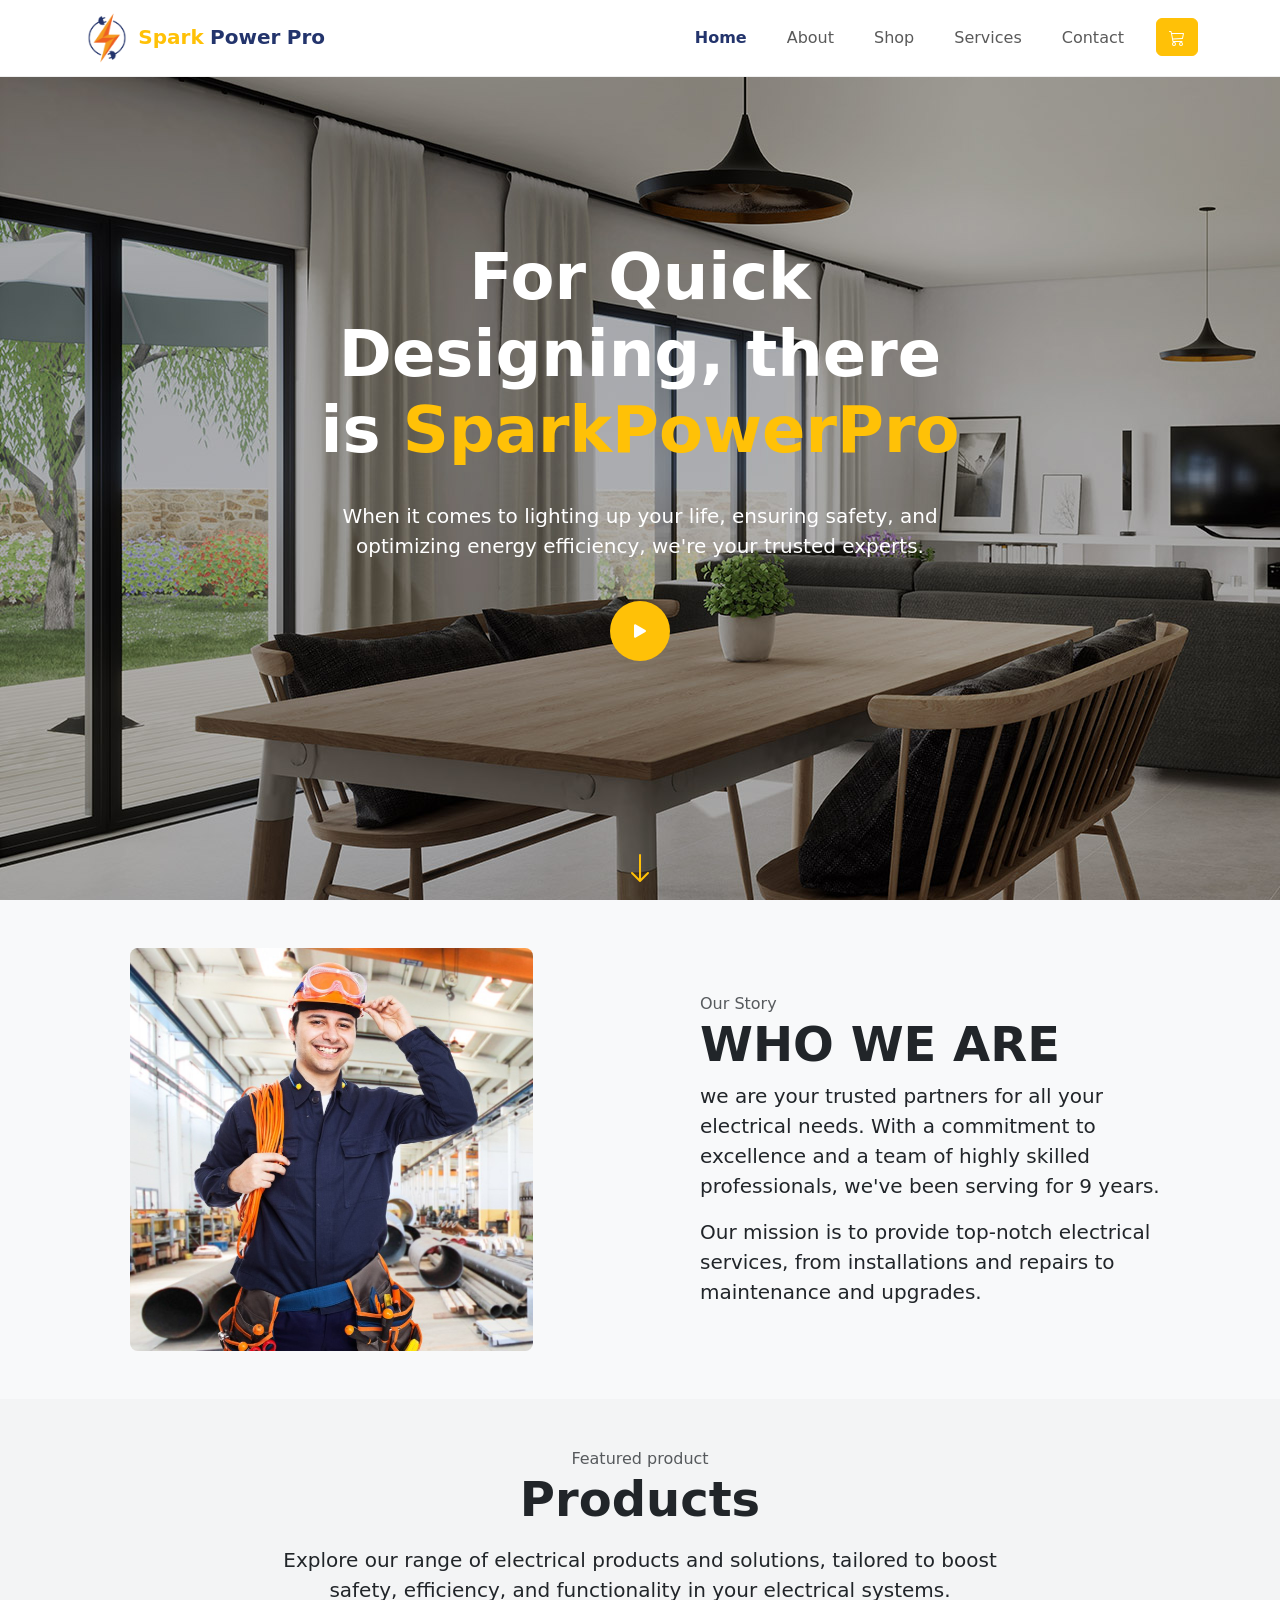
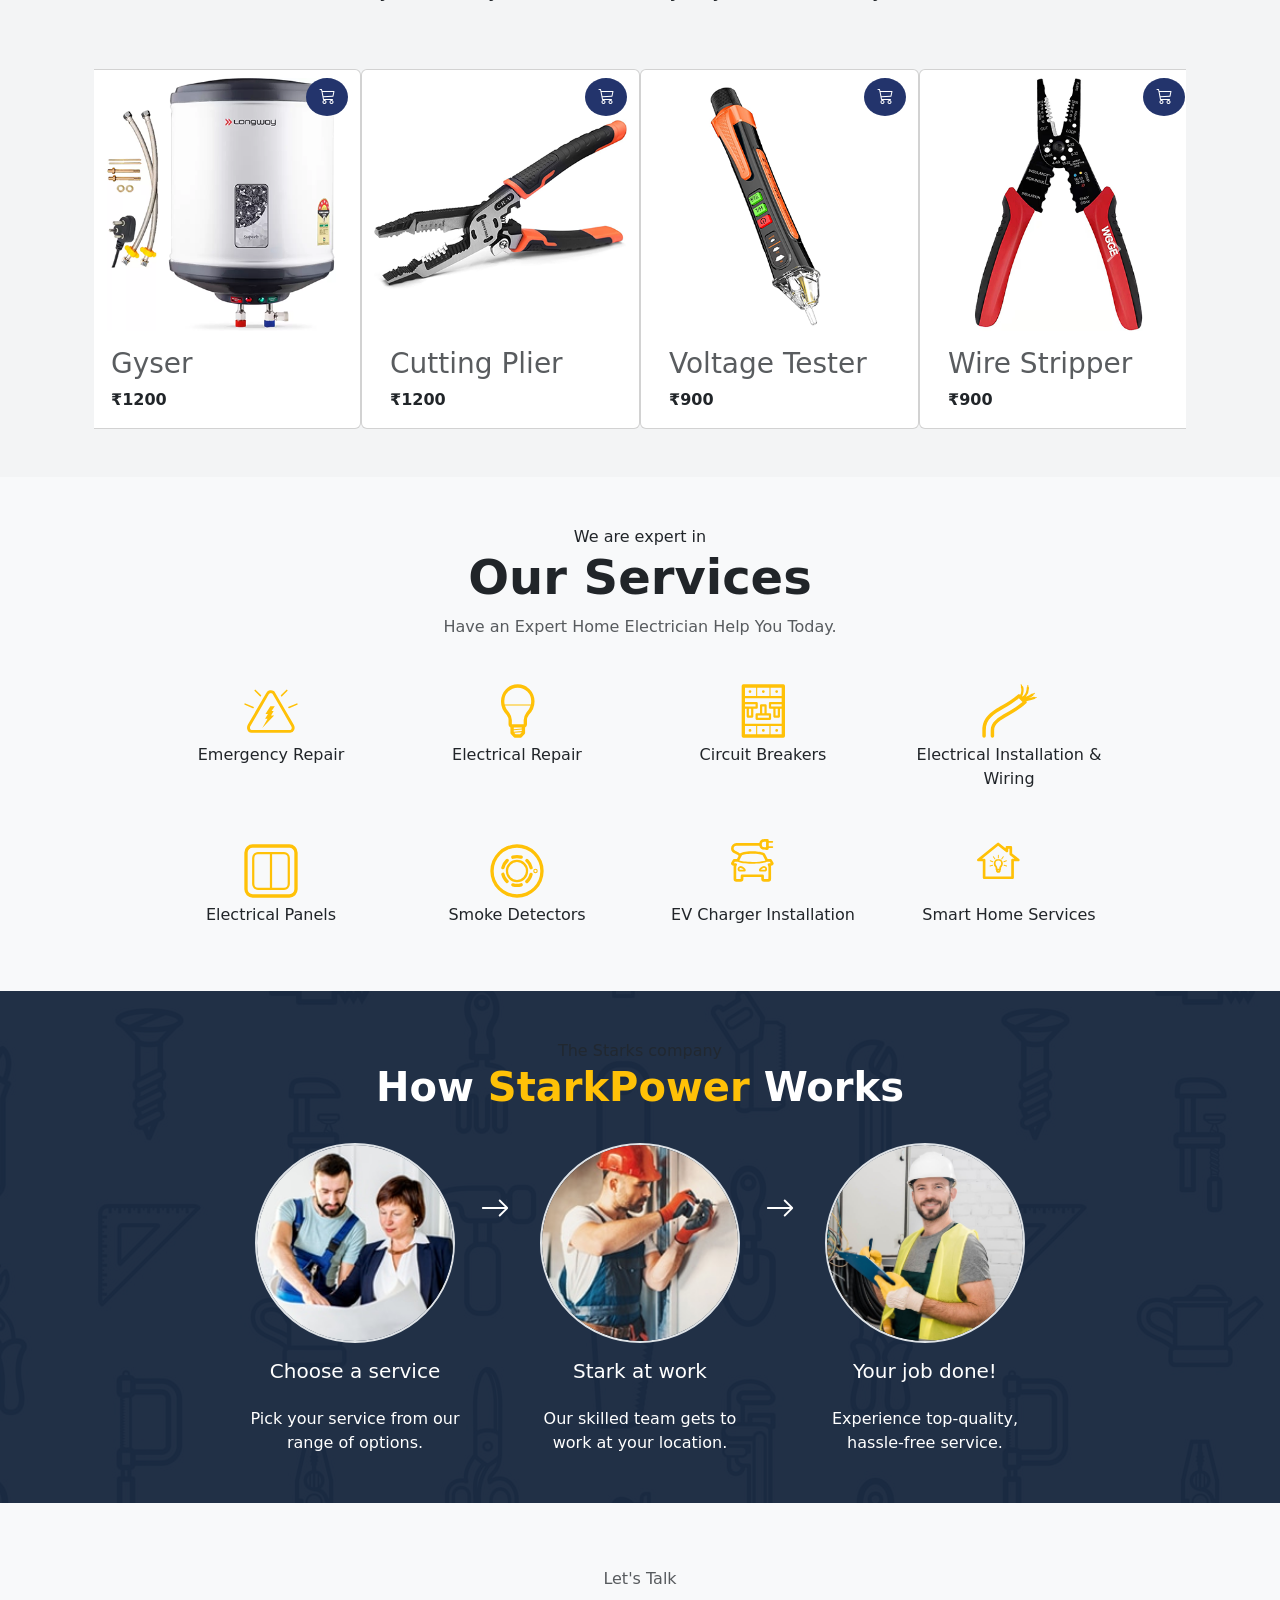
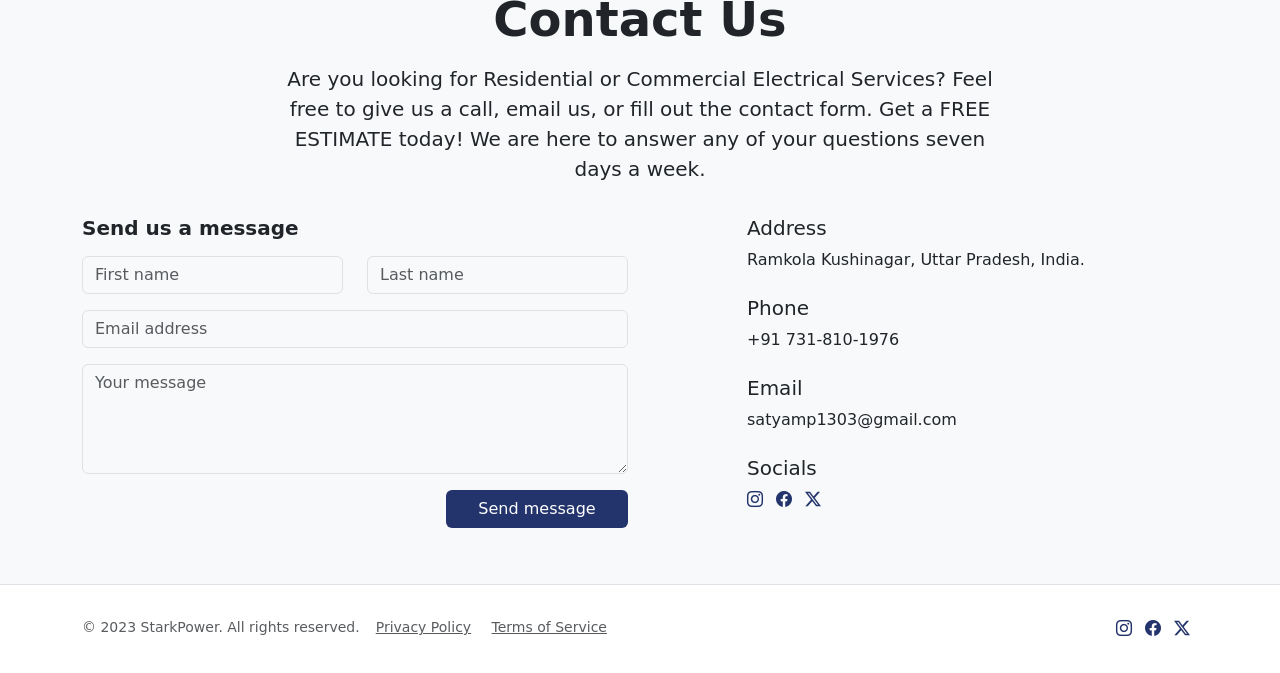
<file: index.html>
<!DOCTYPE html>
<html lang="en">
<head>
    <meta charset="UTF-8">
    <meta name="viewport" content="width=device-width, initial-scale=1.0">
    <title>SparkPowerPro</title>
    <link rel="stylesheet" href="style.css">
    <link rel="icon" type="image/x-icon" href="logo.png">
    <link href="https://cdn.jsdelivr.net/npm/bootstrap@5.3.2/dist/css/bootstrap.min.css" rel="stylesheet" integrity="sha384-T3c6CoIi6uLrA9TneNEoa7RxnatzjcDSCmG1MXxSR1GAsXEV/Dwwykc2MPK8M2HN" crossorigin="anonymous">
    <link rel="stylesheet" href="https://cdn.jsdelivr.net/npm/bootstrap-icons@1.11.1/font/bootstrap-icons.css">
</head>

<body>
    <!-- Navbar  -->
    <section>
        <nav class="navbar navbar-expand-lg fixed-top w-100">
            <div class="container">
                <a class="navbar-brand" href="">
                    <img alt="Free Frontend Logo" class="img-fluid" height="" src="logo.png" width="50">
                    <span class="fw-bold text-warning">Spark</span>
                    <span class="fw-bold text-blue">Power</span>
                    <span class="fw-bold text-blue">Pro</span>
                </a> 
                <button aria-controls="navbarSupportedContent4" aria-expanded="false" aria-label="Toggle navigation" class="navbar-toggler" data-bs-target="#navbarSupportedContent4" data-bs-toggle="collapse" type="button"><span class="navbar-toggler-icon"></span></button>
                <div class="collapse navbar-collapse" id="navbarSupportedContent4">
                    <ul class="navbar-nav ms-auto my-2 my-lg-0">
                        <li class="nav-item ms-lg-4">
                            <a class="nav-link" href="#home">Home</a>
                        </li>
                        <li class="nav-item ms-lg-4">
                            <a class="nav-link" href="#about">About</a>
                        </li>
                        <li class="nav-item ms-lg-4">
                            <a class="nav-link" href="#shop">Shop</a>
                        </li>
                        <li class="nav-item ms-lg-4">
                            <a class="nav-link" href="#services">Services</a>
                        </li>
                        <li class="nav-item ms-lg-4">
                            <a class="nav-link" href="#contact">Contact</a>
                        </li>
                        <li>
                            <button class="nav-item ms-lg-4 btn btn-warning text-white position-relative" type="button" data-bs-toggle="offcanvas" data-bs-target="#offcanvasExample" aria-controls="offcanvasExample">
                                <svg xmlns="http://www.w3.org/2000/svg" width="16" height="16" fill="currentColor" class="bi bi-cart3" viewBox="0 0 16 16">
                                    <path d="M0 1.5A.5.5 0 0 1 .5 1H2a.5.5 0 0 1 .485.379L2.89 3H14.5a.5.5 0 0 1 .49.598l-1 5a.5.5 0 0 1-.465.401l-9.397.472L4.415 11H13a.5.5 0 0 1 0 1H4a.5.5 0 0 1-.491-.408L2.01 3.607 1.61 2H.5a.5.5 0 0 1-.5-.5zM3.102 4l.84 4.479 9.144-.459L13.89 4H3.102zM5 12a2 2 0 1 0 0 4 2 2 0 0 0 0-4zm7 0a2 2 0 1 0 0 4 2 2 0 0 0 0-4zm-7 1a1 1 0 1 1 0 2 1 1 0 0 1 0-2zm7 0a1 1 0 1 1 0 2 1 1 0 0 1 0-2z"/>
                                </svg>
                                <span class="cart-badge position-absolute top-0 start-100 translate-middle badge rounded-pill bg-blue"></span>   
                                <span class="visually-hidden">unread messages</span>
                            </button>
                        </li>
                    </ul>
                </div>
            </div>
        </nav>
    </section>
    <!-- navbar end  -->

    <main data-bs-spy="scroll" data-bs-target="#navbar-example2" data-bs-root-margin="0px 0px -40%" data-bs-smooth-scroll="true" class="scrollspy-example bg-body-tertiary" tabindex="0">
        
        <!-- Home  -->
        <section id="home" class="hero py-5 min-vh-100 d-flex align-items-center position-relative text-white">
            <div class="container">
                <div class="row justify-content-center">
                    <div class="col-lg-7">
                        <div class="text-center">
                            <h1 class="display-3 fw-bold">For Quick Designing, there is <span class="text-warning">SparkPowerPro</span></h1>
                            <p class="lead py-3 py-md-4">When it comes to lighting up your life, ensuring safety, and optimizing energy efficiency, we're your trusted experts.</p><a class="mx-auto bg-warning text-white d-flex align-items-center justify-content-center rounded-circle" href="" style="width: 60px;height: 60px;"><svg class="bi bi-play-fill" fill="currentColor" height="24" viewbox="0 0 16 16" width="24" xmlns="http://www.w3.org/2000/svg">
                            <path d="m11.596 8.697-6.363 3.692c-.54.313-1.233-.066-1.233-.697V4.308c0-.63.692-1.01 1.233-.696l6.363 3.692a.802.802 0 0 1 0 1.393z"></path></svg></a>
                        </div>
                    </div>
                </div><a class="position-absolute bottom-0 start-50 translate-middle text-warning" href="#about"><svg class="bi bi-arrow-down" fill="currentColor" height="32" viewbox="0 0 16 16" width="32" xmlns="http://www.w3.org/2000/svg">
                <path d="M8 1a.5.5 0 0 1 .5.5v11.793l3.146-3.147a.5.5 0 0 1 .708.708l-4 4a.5.5 0 0 1-.708 0l-4-4a.5.5 0 0 1 .708-.708L7.5 13.293V1.5A.5.5 0 0 1 8 1z" fill-rule="evenodd"></path></svg></a>
            </div>
        </section>
        <!-- Home end  -->

    
        <section id="about" class="py-5">
            <div class="container">
                <div class="row align-items-center gx-4">
                    <div class="col-md-5">
                        <div class="ms-md-2 ms-lg-5"><img class="img-fluid rounded-3" src="assets/about-us.jpeg"></div>
                    </div>
                    <div class="col-md-6 offset-md-1">
                        <div class="ms-md-2 ms-lg-5">
                            <span class="text-muted">Our Story</span>
                            <h2 class="display-5 fw-bold">WHO WE ARE</h2>
                            <p class="lead">we are your trusted partners for all your electrical needs. With a commitment to excellence and a team of highly skilled professionals, we've been serving for 9 years.</p>
                            <p class="lead mb-0">Our mission is to provide top-notch electrical services, from installations and repairs to maintenance and upgrades.</p>
                        </div>
                    </div>
                </div>
            </div>
        </section>


        <!-- Product section  -->
        <section id="shop" class="py-5" style="background-color: #f3f4f5;">
            <div class="container">
                <div class="row justify-content-center text-center mb-3 mb-md-5">
                    <div class="col-lg-8 col-xxl-7">
                        <span class="text-muted">Featured product</span>
                        <h2 class="display-5 fw-bold mb-3">Products</h2>
                        <p class="lead">Explore our range of electrical products and solutions, tailored to boost safety, efficiency, and functionality in your electrical systems.</p>
                    </div>
                </div>
                <div class="carousel slide container pointer-event" data-bs-ride="carousel" id="galleryCarouse1">
                    <div class="carousel-inner">
                        <div class="carousel-item active">
                            <div class="row gy-4">
                                <div class="card col-md-3">
                                    <div class="pt-2 position-relative">
                                        <img alt="..." src="assets/product-1.png" class="card-img">
                                        <button class="btn btn-square add-to-cart bg-blue text-white rounded-circle position-absolute top-6 end-0 transform hover-bg-red">
                                        <i class="bi bi-cart3"></i>
                                        </button>
                                    </div>
                                    <div class="card-body">
                                        <h3 class="card-title text-base text-muted font-semibold">Gyser</h3>
                                        <span class="price d-block fw-semibold mb-0">₹1200</span>
                                    </div>
                                </div>
                                <div class="card col-md-3">
                                    <div class="pt-2 position-relative">
                                        <img alt="..." src="assets/product-2.png" class="card-img">
                                        <button class="btn btn-square add-to-cart bg-blue text-white rounded-circle position-absolute top-6 end-0 transform scale-105-hover">
                                        <i class="bi bi-cart3"></i>
                                        </button>
                                    </div>
                                    <div class="card-body">
                                        <h3 class="card-title text-base text-muted font-semibold">Cutting Plier</h3>
                                        <span class="price d-block fw-semibold mb-0">₹1200</span>
                                    </div>
                                </div>
                                <div class="card col-md-3">
                                    <div class="pt-2 position-relative">
                                        <img alt="..." src="assets/product-3.png" class="card-img">
                                        <button class="btn btn-square add-to-cart bg-blue text-white rounded-circle position-absolute top-6 end-0 transform scale-105-hover">
                                        <i class="bi bi-cart3"></i>
                                        </button>
                                    </div>
                                    <div class="card-body">
                                        <h3 class="card-title text-base text-muted font-semibold">Voltage Tester</h3>
                                        <span class="price d-block fw-semibold mb-0">₹900</span>
                                    </div>
                                </div>
                                <div class="card col-md-3">
                                    <div class="pt-2 position-relative">
                                        <img alt="..." src="assets/product-4.png" class="card-img">
                                        <button class="btn btn-square add-to-cart bg-blue text-white rounded-circle position-absolute top-6 end-0 transform scale-105-hover">
                                        <i class="bi bi-cart3"></i>
                                        </button>
                                    </div>
                                    <div class="card-body">
                                        <h3 class="card-title text-base text-muted font-semibold">Wire Stripper</h3>
                                        <span class="price d-block fw-semibold mb-0">₹900</span>
                                    </div>
                                </div>
                            </div>
                        </div>
                        <div class="carousel-item">
                            <div class="row gy-4">
                                <div class="card col-md-3">
                                    <div class="pt-2 position-relative">
                                        <img alt="..." src="assets/product-5.png" class="card-img">
                                        <button class="btn btn-square add-to-cart bg-blue text-white rounded-circle position-absolute top-6 end-0 transform scale-105-hover">
                                        <i class="bi bi-cart3"></i>
                                        </button>
                                    </div>
                                    <div class="card-body">
                                        <h3 class="card-title text-base text-muted font-semibold">Laser Level</h3>
                                        <span class="price d-block fw-semibold mb-0">₹900</span>
                                    </div>
                                </div>
                                <div class="card col-md-3">
                                    <div class="pt-2 position-relative">
                                        <img alt="..." src="assets/product-6.png" class="card-img">
                                        <button class="btn btn-square add-to-cart bg-blue text-white rounded-circle position-absolute top-6 end-0 transform scale-105-hover">
                                        <i class="bi bi-cart3"></i>
                                        </button>
                                    </div>
                                    <div class="card-body">
                                        <h3 class="card-title text-base text-muted font-semibold">Wire-Black</h3>
                                        <span class="price d-block fw-semibold mb-0">₹2046</span>
                                    </div>
                                </div>
                                <div class="card col-md-3">
                                    <div class="pt-2 position-relative">
                                        <img alt="..." src="assets/product-7.png" class="card-img">
                                        <button class="btn btn-square add-to-cart bg-blue text-white rounded-circle position-absolute top-6 end-0 transform scale-105-hover">
                                        <i class="bi bi-cart3"></i>
                                        </button>
                                    </div>
                                    <div class="card-body">
                                        <h3 class="card-title text-base text-muted font-semibold">Klein Tools</h3>
                                        <span class="price d-block fw-semibold mb-0">₹900</span>
                                    </div>
                                </div>
                                <div class="card col-md-3">
                                    <div class="pt-2 position-relative">
                                        <img alt="..." src="assets/product-8.png" class="card-img">
                                        <button class="btn btn-square add-to-cart bg-blue text-white rounded-circle position-absolute top-6 end-0 transform scale-105-hover">
                                        <i class="bi bi-cart3"></i>
                                        </button>
                                    </div>
                                    <div class="card-body">
                                        <h3 class="card-title text-base text-muted font-semibold">Power Ciruit Probe</h3>
                                        <span class="price d-block fw-semibold mb-0">₹5600</span>
                                    </div>
                                </div>
                            </div>
                        </div>
                    </div><button class="carousel-control-prev" data-bs-slide="prev" data-bs-target="#galleryCarouse1" type="button"><span aria-hidden="true" class="carousel-control-prev-icon"></span> <span class="visually-hidden">Previous</span></button> <button class="carousel-control-next" data-bs-slide="next" data-bs-target="#galleryCarouse1" type="button"><span aria-hidden="true" class="carousel-control-next-icon"></span> <span class="visually-hidden">Next</span></button>
                </div>
            </div>
        </section>
    
    
        <!-- Service section -->
        <section id="services" class="py-5">
            <div class="container w-75">
                <div class="row justify-content-center text-center mb-4">
                    <div class="col-lg-8 col-xl-7">
                        <span class="text-">We are expert in</span>
                        <h2 class="display-5 fw-bold">Our Services</h2>
                        <p class="text-muted">Have an Expert Home Electrician Help You Today.</p>
                    </div>
                </div>
                <div class="row g-5">
                    <div class="col-xl-3 col-lg-4 col-sm-6 text-center">
                        <div class="text-warning">
                            <svg viewBox="0 0 36 36" class="bi" fill="currentColor" height="64" viewbox="0 0 16 16" width="64">
                                <path d="M28.446 21.622l-2.15-3.69Q23.275 12.732 20.246 7.537A2.331 2.331 3 0 0 19.535 6.794A2.907 2.907 3 0 0 17.327 6.352a2.674 2.674 0 0 0-1.905 1.338c-0.61 1.072-1.23 2.138-1.85 3.204l-8.55 14.73a3.544 3.544 0 0 0-0.41 2.558a2.474 2.474 0 0 0 2.426 2.1c0.124 0.007 0.25 0.01 0.374 0.01l10.459-0.007l0.025 0h9.38l0.845 0.005c0.242 0 0.482-0.004 0.723-0.016A2.372 2.372 3 0 0 31.007 28.75a3.405 3.405 0 0 0-0.196-3.05q-1.174-2.045-2.366-4.078M29.488 28.145a0.734 0.734 0 0 1-0.732 0.5c-0.212 0.012-0.424 0.014-0.634 0.014l-20.108-0.006l-0.604 0.007c-0.094 0-0.189 0-0.283-0.007a0.85 0.85 0 0 1-0.914-0.796a1.907 1.907 0 0 1 0.221-1.412l8.55-14.728l0.021-0.036C15.621 10.623 16.238 9.564 16.844 8.5a1.04 1.04 0 0 1 0.794-0.542a1.486 1.486 0 0 1 0.279-0.028a1.269 1.269 0 0 1 0.712 0.222a0.713 0.713 0 0 1 0.206 0.208q2.908 4.978 5.8 9.962l2.4 4.122q1.185 2.032 2.36 4.069a1.78 1.78 0 0 1 0.094 1.631M8.818 6.733A0.429 0.429 3 0 1 9.426 6.126L12.34 9.04a0.429 0.429 0 1 1-0.607 0.607ZM7.734 16.45L3.262 14.55a0.429 0.429 0 1 1 0.335-0.79l4.473 1.9A0.43 0.43 3 1 1 7.734 16.45m15.926-6.8a0.428 0.428 0 0 1 0-0.607L26.574 6.126a0.429 0.429 0 0 1 0.607 0.607L24.267 9.647a0.429 0.429 0 0 1-0.607 0M32.738 14.55L28.265 16.45a0.429 0.429 0 0 1-0.335-0.79l4.473-1.9a0.429 0.429 0 1 1 0.335 0.79M20.132 15.308l-1.811 2.717l1.168 0.006l-1.486 2.511h1.762L13.108 27.57L16.068 22.305l-1.39 0.004l1.608-2.596l-1.406 0l2.746-4.405Z"></path>
                            </svg>                    
                        </div>
                        <span class="mt-3">Emergency Repair</span>
                    </div>
                    <div class="col-xl-3 col-lg-4 col-sm-6 text-center">
                        <div class="text-warning">
                            <svg viewBox="0 0 36 36" class="bi" fill="currentColor" height="64" viewbox="0 0 16 16" width="64">
                                <path d="M18.428 3A9.438 9.438 9 0 0 9 12.428A10.39 10.39 9 0 0 12.221 20.196a5.076 5.076 0 0 1 1.018 3.35v2.03a1.761 1.761 0 0 0 1.068 1.644v3.122a0.937 0.937 0 0 0 0.24 0.628l1.55 1.72a0.937 0.937 0 0 0 0.697 0.31h3.272a0.937 0.937 0 0 0 0.697-0.31l1.55-1.72a0.937 0.937 0 0 0 0.24-0.628V27.218a1.762 1.762 0 0 0 1.068-1.642v-2.03a5.076 5.076 0 0 1 1.018-3.35a10.39 10.39 0 0 0 3.221-7.768A9.439 9.439 9 0 0 18.428 3m0 1.875A7.561 7.561 9 0 1 25.981 12.428a10.01 10.01 0 0 1-0.184 1.9H11.06a10.01 10.01 0 0 1-0.184-1.9A7.561 7.561 9 0 1 18.428 4.875M16.182 28.856l4.494-0.394v0.793l-4.494 0.393Zm4.494-1.021l-4.494 0.394V27.34H20.675Zm-1.028 3.29H17.21l-0.784-0.871l4.25-0.371v0.1Zm3.576-12.164a0.884 0.884 0 0 0-0.086 0.106a6.95 6.95 0 0 0-1.394 4.478v1.918H15.114V23.547A6.95 6.95 9 0 0 13.72 19.068a0.884 0.884 0 0 0-0.086-0.106a8.944 8.944 0 0 1-2.441-4.008H25.664a8.942 8.942 0 0 1-2.441 4.008"></path>
                            </>
                        </div>
                        <span class="mt-3">Electrical Repair</span>
                    </div>
                    <div class="col-xl-3 col-lg-4 col-sm-6 text-center">
                        <div class="text-warning">
                            <svg viewBox="0 0 36 36" class="bi" fill="currentColor" height="64" viewbox="0 0 16 16" width="64">
                                <path d="M29.438 3h-22.5A0.938 0.938 6 0 0 6 3.938v28.125A0.938 0.938 6 0 0 6.938 33h22.5a0.938 0.938 0 0 0 0.938-0.938V3.938A0.938 0.938 6 0 0 29.438 3M21.625 31.125H14.75V26.438H21.625ZM7.875 25.188V16.75H8.812v4.375a0.624 0.624 0 0 0 0.625 0.625h2.5a0.624 0.624 0 0 0 0.625-0.625V16.75h1.875a0.624 0.624 0 0 0 0.625-0.625v-2.5A0.624 0.624 6 0 0 14.438 13H7.875V10.812H28.5V13H21.938a0.624 0.624 0 0 0-0.625 0.625v2.5a0.624 0.624 0 0 0 0.625 0.625h1.875v4.375a0.624 0.624 0 0 0 0.625 0.625h2.5a0.624 0.624 0 0 0 0.625-0.625V16.75H28.5V25.188ZM11.312 20.5h-1.25V16.75h1.25ZM7.875 14.25H13.812V15.5H7.875ZM14.75 4.875H21.625v4.688H14.75ZM26.312 20.5h-1.25V16.75h1.25Zm-3.75-6.25H28.5V15.5H22.562ZM28.5 9.562H22.25V4.875H28.5Zm-14.375 0H7.875V4.875h6.25ZM7.875 26.438h6.25V31.125H7.875Zm14.375 0H28.5V31.125H22.25ZM18.969 7.062a0.781 0.781 0 1 1-0.782-0.781a0.782 0.782 0 0 1 0.782 0.781m-1.562 21.875a0.781 0.781 0 1 1 0.781 0.782a0.781 0.781 0 0 1-0.781-0.782m7.5-21.875a0.781 0.781 0 1 1 0.781 0.782a0.781 0.781 0 0 1-0.781-0.782m1.562 21.875a0.781 0.781 0 1 1-0.782-0.781a0.782 0.782 0 0 1 0.782 0.781M9.906 7.062A0.782 0.782 6 1 1 10.688 7.844A0.781 0.781 6 0 1 9.906 7.062m1.562 21.875a0.782 0.782 0 1 1-0.782-0.781a0.782 0.782 0 0 1 0.782 0.781M21.938 19.25h-1.875V14.875a0.624 0.624 0 0 0-0.625-0.625h-2.5a0.624 0.624 0 0 0-0.625 0.625V19.25h-1.875a0.624 0.624 0 0 0-0.625 0.625v2.5A0.624 0.624 6 0 0 14.438 23h7.5a0.625 0.625 0 0 0 0.625-0.625v-2.5a0.625 0.625 0 0 0-0.625-0.625M17.562 15.5h1.25v3.75h-1.25Zm3.75 6.25h-6.25V20.5h6.25Z"></path>
                            <svg>
                        </div>
                        <span class="mt-3">Circuit Breakers</span>
                    </div>
                    <div class="col-xl-3 col-lg-4 col-sm-6 text-center">
                        <div class="text-warning">
                            <svg viewBox="0 0 36 36" class="bi" fill="currentColor" height="64" viewbox="0 0 16 16" width="64">
                                <path d="M33.65 10.358a0.326 0.326 0 0 1-0.25 0.386l-0.584 0.124a0.642 0.642 0 0 1-0.414 0.418a34.625 34.625 0 0 1-3.658 0.941c-0.346 0.071-0.639 0.134-0.928 0.209 0.005 0.007 0.009 0.015 0.014 0.022a0.963 0.963 0 0 1 0.1 0.168a0.966 0.966 0 0 1 0.036 0.182a0.984 0.984 0 0 1 0.028 0.186a1.01 1.01 0 0 1-0.036 0.184a0.955 0.955 0 0 1-0.043 0.18a0.97 0.97 0 0 1-0.109 0.164a0.906 0.906 0 0 1-0.094 0.143c-0.005 0.005-0.012 0.006-0.018 0.012s-0.006 0.012-0.012 0.017c-3.267 3-6.79 5.036-9.898 6.832-4.721 2.728-8.132 4.7-8.132 8.394v3.1a0.978 0.978 0 1 1-1.957 0v-3.1c0-4.824 4.222-7.264 9.11-10.088 2.774-1.603 5.885-3.411 8.783-5.906l-2.037-2.037c-2.666 2.296-5.542 3.968-8.334 5.58C9.486 19.783 4.956 22.4 4.956 28.92v3.1a0.978 0.978 0 1 1-1.956 0v-3.1c0-7.65 5.46-10.804 11.24-14.145 2.95-1.704 5.996-3.465 8.696-5.944a0.938 0.938 0 0 1 0.154-0.093a0.975 0.975 0 0 1 0.16-0.097a0.936 0.936 0 0 1 0.204-0.04a0.542 0.542 0 0 1 0.366 0.015a0.921 0.921 0 0 1 0.162 0.039a0.968 0.968 0 0 1 0.168 0.111a0.94 0.94 0 0 1 0.14 0.094l0.04 0.04h0c0.6-1.054 0.796-3.164 0.383-4.106a0.646 0.646 0 0 1 0.1-0.672l-0.25-0.681A0.326 0.326 3 1 1 25.174 3.212l0.25 0.686a0.639 0.639 0 0 1 0.48 0.367c0.611 1.391 0.339 4.09-0.55 5.45-0.03 0.047-0.062 0.072-0.094 0.115l0.076 0.076c1.465-0.474 2.606-2.56 2.606-4.978a0.643 0.643 0 0 1 0.326-0.55V3.707a0.326 0.326 0 0 1 0.65 0V4.377a0.643 0.643 0 0 1 0.326 0.55a7.454 7.454 0 0 1-1.76 5.05a8.524 8.524 0 0 0 3.217-1.623a0.65 0.65 0 0 1 0.696-0.088l0.619-0.427a0.326 0.326 0 0 1 0.371 0.538l-0.627 0.432a0.641 0.641 0 0 1-0.22 0.544A8.67 8.67 3 0 1 28.964 10.85c0.731-0.156 1.647-0.37 3.05-0.807a0.65 0.65 0 0 1 0.674 0.188l0.574-0.122a0.329 0.329 0 0 1 0.386 0.25"></path>
                            <svg>
                        </div>
                        <span class="mt-3">Electrical Installation & Wiring</span>
                    </div>
                    <div class="col-xl-3 col-lg-4 col-sm-6 text-center">
                        <div class="text-warning">
                            <svg viewBox="0 0 36 36" class="bi" fill="currentColor" height="64" viewbox="0 0 16 16" width="64">
                                <path d="M28.312 3H7.688A4.693 4.693 3 0 0 3 7.688v20.625A4.693 4.693 3 0 0 7.688 33h20.625A4.694 4.694 3 0 0 33 28.312V7.688A4.693 4.693 3 0 0 28.312 3M31.125 28.312a2.816 2.816 0 0 1-2.812 2.812H7.688A2.816 2.816 3 0 1 4.875 28.312V7.688A2.816 2.816 3 0 1 7.688 4.875h20.625A2.816 2.816 3 0 1 31.125 7.688ZM25.332 7.375H10.668A3.296 3.296 3 0 0 7.375 10.666V25.334a3.296 3.296 0 0 0 3.292 3.292H25.332a3.296 3.296 0 0 0 3.292-3.292V10.666A3.296 3.296 3 0 0 25.332 7.375M8.625 25.334V10.666a2.045 2.045 0 0 1 2.042-2.042H17.375v18.75H10.668a2.045 2.045 0 0 1-2.042-2.042m18.75 0a2.045 2.045 0 0 1-2.042 2.042H18.625V8.625H25.332a2.045 2.045 0 0 1 2.042 2.042Z"></path>
                            <svg>
                        </div>
                        <span class="mt-3">Electrical Panels</span>
                    </div>
                    <div class="col-xl-3 col-lg-4 col-sm-6 text-center">
                        <div class="text-warning">
                            <svg viewBox="0 0 36 36" class="bi" fill="currentColor" height="64" viewbox="0 0 16 16" width="64">
                                <path d="M18 3A15 15 3 1 0 33 18A15.016 15.016 3 0 0 18 3m0 28.125A13.125 13.125 3 1 1 31.125 18A13.14 13.14 3 0 1 18 31.125m0-19.4A6.278 6.278 3 1 0 24.278 18A6.285 6.285 3 0 0 18 11.722m0 11.305A5.028 5.028 3 1 1 23.028 18A5.034 5.034 3 0 1 18 23.028M14.768 10.492a0.938 0.938 0 0 1 0.628-1.167a9.154 9.154 0 0 1 5.22 0.004a0.938 0.938 0 0 1-0.271 1.836a0.95 0.95 0 0 1-0.271-0.04a7.246 7.246 0 0 0-4.138-0.004a0.936 0.936 0 0 1-1.168-0.628M21.231 25.506a0.936 0.936 0 0 1-0.628 1.168a9.05 9.05 0 0 1-2.6 0.382h-0.01a9.067 9.067 0 0 1-2.6-0.382a0.938 0.938 0 0 1 0.54-1.796a7.238 7.238 0 0 0 4.133 0a0.939 0.939 0 0 1 1.167 0.628M9.177 15.918A9.106 9.106 3 0 1 11.789 11.4a0.938 0.938 0 1 1 1.284 1.366A7.238 7.238 3 0 0 11 16.35a0.936 0.936 0 0 1-0.91 0.722a0.924 0.924 0 0 1-0.216-0.025a0.936 0.936 0 0 1-0.697-1.128m17.628 4.166a9.076 9.076 0 0 1-0.959 2.425a0.246 0.246 0 0 1-0.012 0.022A9.094 9.094 3 0 1 24.2 24.6a0.938 0.938 0 0 1-1.287-1.365a7.175 7.175 0 0 0 1.284-1.62l0.011-0.018a7.156 7.156 0 0 0 0.772-1.942a0.938 0.938 0 0 1 1.826 0.43m0.009-4.158a0.937 0.937 0 1 1-1.824 0.431a7.222 7.222 0 0 0-0.776-1.95a7.14 7.14 0 0 0-1.293-1.637a0.938 0.938 0 0 1 1.287-1.364a9.116 9.116 0 0 1 2.605 4.521m-13.742 7.3a0.938 0.938 0 0 1-1.287 1.364a9.114 9.114 0 0 1-1.611-2.03c-0.007-0.011-0.014-0.022-0.02-0.035a9.05 9.05 0 0 1-0.973-2.45a0.937 0.937 0 1 1 1.824-0.432A7.184 7.184 3 0 0 11.757 21.55l0.018 0.031a7.181 7.181 0 0 0 1.296 1.642m15.324-6.505A1.28 1.28 3 1 0 29.678 18a1.282 1.282 0 0 0-1.28-1.28m0 1.936A0.656 0.656 3 1 1 29.05 18a0.656 0.656 0 0 1-0.656 0.656"></path>
                            <svg>
                        </div>
                        <span class="mt-3">Smoke Detectors</span>
                    </div>
                    <div class="col-xl-3 col-lg-4 col-sm-6 text-center">
                        <div class="text-warning">
                            <svg viewBox="0 0 36 36" class="bi" fill="currentColor" height="64" viewbox="0 0 16 16" width="64">
                                <path d="M23.586 14.669A1.394 1.394 0 0 0 24 13.677a0.75 0.75 0 0 0-0.106-0.384l-0.978-1.632a0.75 0.75 0 0 0-0.643-0.365h-1.64l-1.57-3.059C18.454 7.189 14.04 6.85 12 6.85c-1.934 0-5.991 0.306-6.946 1.256A5.674 5.674 0 0 0 3.84 7.314c-0.126-0.066-0.251-0.133-0.37-0.2h0c-0.155-0.091-0.324-0.184-0.502-0.28C2.107 6.372 1.5 6 1.5 5.416a1.6 1.6 0 0 1 1.6-1.6H15.92c0.44 2.232 2.35 2.317 4.12 2.317h0.43a0.75 0.75 0 0 0 0.75-0.75v-0.354h2.029a0.5 0.5 0 1 0 0-1H21.221V2.102h2.029a0.5 0.5 0 1 0 0-1H21.221v-0.352A0.75 0.75 0 0 0 20.472 0H20.24C18.412 0.002 16.375 0.002 15.92 2.317H3.099A3.102 3.102 0 0 0 0 5.416c0 1.526 1.358 2.256 2.256 2.739 0.162 0.086 0.318 0.17 0.458 0.254 0.003 0 0.006 0.002 0.01 0.003s0.003 0.003 0.005 0.005c0.133 0.075 0.27 0.149 0.411 0.222 0.696 0.368 1.043 0.602 1.107 0.942L3.37 11.294h-1.64a0.751 0.751 0 0 0-0.644 0.365L0.107 13.292A0.75 0.75 0 0 0 0 13.677a1.394 1.394 0 0 0 0.414 0.992a1.536 1.536 0 0 0 1.08 0.44h0.051a2.824 2.824 0 0 0-0.094 0.685v6.636A1.571 1.571 0 0 0 3.022 24H5.412a1.571 1.571 0 0 0 1.57-1.569v-1.024h10.04v1.024A1.571 1.571 0 0 0 18.589 24h2.39a1.571 1.571 0 0 0 1.57-1.569V15.795a2.824 2.824 0 0 0-0.094-0.685h0.052a1.536 1.536 0 0 0 1.08-0.44M19.72 1.508v3.12c-1.822-0.022-2.314-0.251-2.387-1.563 0.074-1.312 0.533-1.523 2.387-1.558M12 8.35c3.104 0 5.294 0.505 5.821 0.75L19.36 12.104c-0.955 0.368-3.633 0.779-7.36 0.779s-6.405-0.411-7.36-0.779l1.538-3c0.525-0.246 2.717-0.752 5.822-0.752m9.38 5.26a0.75 0.75 0 0 0-0.68 1.064a2.97 2.97 0 0 1 0.349 1.12V20.658l-0.07 1.843L18.52 22.431V20.658a0.75 0.75 0 0 0-0.75-0.75H6.231A0.75 0.75 0 0 0 5.48 20.658L5.412 22.5l-2.459-0.069V15.795a2.966 2.966 0 0 1 0.349-1.12a0.75 0.75 0 0 0-0.68-1.064l-0.992 0.06l0.525-0.875H3.827c0.014 0 0.027-0.005 0.04-0.006 1.614 1 6.446 1.094 8.131 1.094s6.517-0.094 8.131-1.094c0.014 0 0.027 0.006 0.04 0.006h1.675l0.488 0.816Zm-1.97 1.862a1.725 1.725 0 0 0-1.786 0.04l-0.68 0.363c-0.051 0.03-1.259 0.765-1.248 1.656a0.776 0.776 0 0 0 0.78 0.765h2.203a1.557 1.557 0 0 0 1.62-1.48a1.617 1.617 0 0 0-0.891-1.344M16.698 17.528H16.2l0.5-0.007Zm1.984-0.23H16.819A2.624 2.624 0 0 1 17.44 16.746l0.688-0.369a0.749 0.749 0 0 1 0.8-0.029a0.674 0.674 0 0 1 0.374 0.469a0.571 0.571 0 0 1-0.62 0.48M7.032 15.864l-0.625-0.333a1.746 1.746 0 0 0-1.818-0.058a1.617 1.617 0 0 0-0.891 1.344a1.557 1.557 0 0 0 1.62 1.48H7.52a0.776 0.776 0 0 0 0.78-0.765c0.011-0.89-1.197-1.625-1.27-1.667M5.32 17.298a0.571 0.571 0 0 1-0.619-0.48a0.674 0.674 0 0 1 0.374-0.469a0.766 0.766 0 0 1 0.37-0.099a0.867 0.867 0 0 1 0.462 0.146l0.635 0.338a2.683 2.683 0 0 1 0.64 0.563Zm1.984 0.23V17.52l0.5 0.007Z"></path>
                            <svg>
                        </div>
                        <span class="mt-3">EV Charger Installation</span>
                    </div>
                    <div class="col-xl-3 col-lg-4 col-sm-6 text-center">
                        <div class="text-warning">
                            <svg viewBox="0 0 36 36" class="bi" fill="currentColor" height="64" viewbox="0 0 16 16" width="64">
                                <path d="M23.885 12.176a1.531 1.531 0 0 0 0.115-0.376c0-0.016-0.008-0.031-0.01-0.048a0.827 0.827 0 0 0-0.251-0.512c-0.012-0.011-0.019-0.027-0.034-0.037L19.773 8.19V4.723a0.752 0.752 0 0 0-0.752-0.752H16.817a0.752 0.752 0 0 0-0.752 0.752V5.209L12.363 2.217a0.748 0.748 0 0 0-0.942 0L0.279 11.217c-0.01 0.008-0.015 0.02-0.025 0.029a0.717 0.717 0 0 0-0.102 0.122A0.752 0.752 0 0 0 0.079 11.48a0.731 0.731 0 0 0-0.04 0.13a0.73 0.73 0 0 0-0.031 0.152c0 0.014-0.008 0.025-0.008 0.038a0.707 0.707 0 0 0 0.019 0.096a0.734 0.734 0 0 0 0.031 0.153a0.717 0.717 0 0 0 0.068 0.134a0.693 0.693 0 0 0 0.046 0.089c0.008 0.01 0.02 0.013 0.029 0.023a0.74 0.74 0 0 0 0.182 0.143a0.761 0.761 0 0 0 0.068 0.045a0.739 0.739 0 0 0 0.305 0.068H3.25V21.798a0.752 0.752 0 0 0 0.752 0.752H20a0.752 0.752 0 0 0 0.752-0.752V12.55h2.5a0.738 0.738 0 0 0 0.31-0.071a0.709 0.709 0 0 0 0.068-0.047a0.734 0.734 0 0 0 0.183-0.149c0.01-0.011 0.024-0.015 0.034-0.027a0.727 0.727 0 0 0 0.04-0.08m-19.133 0.608V11.8a0.752 0.752 0 0 0-0.75-0.752H2.87L11.89 3.764L16.345 7.362a0.683 0.683 0 0 0 0.085 0.044a0.708 0.708 0 0 0 0.14 0.073a0.721 0.721 0 0 0 0.147 0.03a0.702 0.702 0 0 0 0.1 0.02c0.014 0 0.026-0.007 0.04-0.008a0.741 0.741 0 0 0 0.146-0.029a0.758 0.758 0 0 0 0.137-0.042a0.738 0.738 0 0 0 0.11-0.074a0.726 0.726 0 0 0 0.12-0.099c0.009-0.01 0.022-0.015 0.031-0.026a0.69 0.69 0 0 0 0.046-0.089a0.547 0.547 0 0 0 0.101-0.287a0.717 0.717 0 0 0 0.019-0.096V5.473h0.707v3.087c0 0.017 0.008 0.031 0.01 0.048a0.737 0.737 0 0 0 0.031 0.152a0.73 0.73 0 0 0 0.043 0.128a1.175 1.175 0 0 0 0.178 0.23c0.013 0.011 0.019 0.027 0.034 0.038l2.471 1.894H20a0.752 0.752 0 0 0-0.75 0.752V21.05H4.749Zm7.25-1.591A2.573 2.573 0 0 0 9.43 13.764a2.733 2.733 0 0 0 0.824 2.035a0.991 0.991 0 0 1 0.208 0.675v0.495a0.7 0.7 0 0 0 0.26 0.54v0.623a0.501 0.501 0 0 0 0.128 0.335l0.376 0.419a0.502 0.502 0 0 0 0.372 0.165h0.798a0.502 0.502 0 0 0 0.372-0.165l0.376-0.419a0.501 0.501 0 0 0 0.128-0.335V17.508a0.698 0.698 0 0 0 0.26-0.539V16.474A0.983 0.983 0 0 1 13.701 15.853a2.819 2.819 0 0 0 0.869-2.091a2.573 2.573 0 0 0-2.569-2.571M12.277 17.937l-0.1 0.111H11.824l-0.1-0.111v-0.269h0.553Zm0.649-2.711a1.956 1.956 0 0 0-0.389 1.247v0.196H11.464v-0.196a1.984 1.984 0 0 0-0.434-1.302a1.827 1.827 0 0 1-0.599-1.408a1.57 1.57 0 1 1 3.139 0a1.917 1.917 0 0 1-0.644 1.463M11.75 10.626V9.05a0.25 0.25 0 0 1 0.5 0V10.626a0.25 0.25 0 0 1-0.5 0m1.995 0.801a0.25 0.25 0 0 1-0.061-0.348L14.589 9.787a0.25 0.25 0 1 1 0.41 0.287L14.094 11.367a0.249 0.249 0 0 1-0.205 0.107a0.253 0.253 0 0 1-0.143-0.045M9.002 10.074a0.25 0.25 0 1 1 0.41-0.287l0.905 1.291a0.25 0.25 0 1 1-0.41 0.287ZM14.86 12.881a0.25 0.25 0 0 1 0.149-0.32l1.483-0.539a0.25 0.25 0 0 1 0.171 0.471L15.18 13.03a0.259 0.259 0 0 1-0.085 0.015a0.25 0.25 0 0 1-0.235-0.165m-5.719 0a0.25 0.25 0 0 1-0.235 0.165a0.259 0.259 0 0 1-0.085-0.015l-1.483-0.539a0.25 0.25 0 0 1-0.149-0.32a0.253 0.253 0 0 1 0.32-0.15l1.483 0.539a0.25 0.25 0 0 1 0.149 0.32m-0.079 1.83a0.249 0.249 0 0 1-0.176 0.305l-1.524 0.409a0.25 0.25 0 1 1-0.13-0.482l1.524-0.409a0.251 0.251 0 0 1 0.307 0.177M16.947 15.247a0.249 0.249 0 0 1-0.307 0.176l-1.524-0.409a0.249 0.249 0 0 1-0.176-0.305a0.253 0.253 0 0 1 0.307-0.177l1.524 0.409a0.25 0.25 0 0 1 0.176 0.306"></path>
                            <svg>
                        </div>
                        <span class="mt-3">Smart Home Services</span>
                    </div>
                </div>
            </div>
        </section>
    
    
        <!-- How it works  -->
        <section class="work py-5 my-3 text-white">
            <div class="container">
                <!--- Heading -->
                <div class="row text-center mb-4">
                    <div class="col-12 col-lg-10 col-xl-8 mx-auto text-center">
                        <p class="text-muted mb-0 fw-light">The Starks company</p>
                        <h1 class="fw-bold">How <span class="text-warning">StarkPower</span> Works</h1>
                    </div>
                </div><!--- Steps Wrap -->
                <div class="row justify-content-center">
                    <div class="col-lg-9">
                        <div class="row">
                            <!-- Step -->
                            <div class="col-lg-4">
                                <div class="text-center position-relative">
                                    <!-- Step Icon -->
                                    <div class="step-icon mx-auto border border-2 border rounded-circle overflow-hidden d-flex align-items-center justify-content-center" style="width:200px;height:200px">
                                        <img src="assets/step-1.jpg" class="img-fluid w-100" alt="step-1">
                                    </div>
                                    <h4 class="mt-3 fs-5">Choose a service</h4>
                                    <p class="mt-4 fs-6 px-lg-3 mb-5 mb-lg-0">Pick your service from our range of options.</p><!-- Arrow Icon -->
                                    <div class="arrow-icon position-absolute d-none d-lg-block" style="top:50px; right:-25px">
                                        <svg class="bi bi-arrow-right" fill="currentColor" height="30" viewbox="0 0 16 16" width="30" xmlns="http://www.w3.org/2000/svg">
                                        <path d="M1 8a.5.5 0 0 1 .5-.5h11.793l-3.147-3.146a.5.5 0 0 1 .708-.708l4 4a.5.5 0 0 1 0 .708l-4 4a.5.5 0 0 1-.708-.708L13.293 8.5H1.5A.5.5 0 0 1 1 8z" fill-rule="evenodd"></path></svg>
                                    </div>
                                </div>
                            </div><!-- Step -->
                            <div class="col-lg-4">
                                <div class="text-center position-relative">
                                    <!-- Step Icon -->
                                    <div class="step-icon mx-auto border border-2 border rounded-circle overflow-hidden d-flex align-items-center justify-content-center" style="width: 200px;height: 200px;">
                                        <img src="assets/step-2.jpg" class="img-fluid w-100" alt="step-1">
                                    </div>
                                    <h4 class="mt-3 fs-5">Stark at work</h4>
                                    <p class="mt-4 fs-6 px-lg-3 mb-5 mb-lg-0">Our skilled team gets to work at your location.</p><!-- Arrow Icon -->
                                    <div class="arrow-icon d-none d-lg-block position-absolute" style="top:50px; right:-25px">
                                        <svg class="bi bi-arrow-right" fill="currentColor" height="30" viewbox="0 0 16 16" width="30" xmlns="http://www.w3.org/2000/svg">
                                        <path d="M1 8a.5.5 0 0 1 .5-.5h11.793l-3.147-3.146a.5.5 0 0 1 .708-.708l4 4a.5.5 0 0 1 0 .708l-4 4a.5.5 0 0 1-.708-.708L13.293 8.5H1.5A.5.5 0 0 1 1 8z" fill-rule="evenodd"></path></svg>
                                    </div>
                                </div>
                            </div><!-- Step -->
                            <div class="col-lg-4">
                                <div class="text-center position-relative">
                                    <!--- Step Icon -->
                                    <div class="step-icon mx-auto border border-2 border rounded-circle overflow-hidden d-flex align-items-center justify-content-center" style="width: 200px;height: 200px;">
                                        <img src="assets/step-3.jpg" class="img-fluid w-100" alt="step-1">
                                    </div>
                                    <h4 class="mt-3 fs-5">Your job done!</h4>
                                    <p class="mt-4 fs-6 px-lg-3 mb-5 mb-lg-0">Experience top-quality, hassle-free service.</p>
                                </div>
                            </div>
                        </div>
                    </div>
                </div>
            </div>
        </section>
    
    
        <!-- Contact  -->
        <section id="contact" class="py-5">
            <div class="container">
                <div class="row justify-content-center text-center mb-3">
                    <div class="col-lg-8 col-xxl-7">
                        <span class="text-muted">Let's Talk</span>
                        <h2 class="display-5 fw-bold mb-3">Contact Us</h2>
                        <p class="lead">Are you looking for Residential or Commercial Electrical Services? Feel free to give us a call, email us, or fill out the contact form. Get a FREE ESTIMATE today! We are here to answer any of your questions seven days a week.</p>
                    </div>
                </div>
                <div class="row justify-content-between">
                    <div class="col-lg-6">
                        <h5 class="fw-semibold mb-3">Send us a message</h5>
                        <form>
                            <div class="row">
                                <div class="col-md-6">
                                    <div class="mb-3">
                                        <input class="form-control bg-light" placeholder="First name" type="text">
                                    </div>
                                </div>
                                <div class="col-md-6">
                                    <div class="mb-3">
                                        <input class="form-control bg-light" placeholder="Last name" type="text">
                                    </div>
                                </div>
                                <div class="col-12">
                                    <div class="mb-3">
                                        <input class="form-control bg-light" placeholder="Email address" type="text">
                                    </div>
                                </div>
                            </div>
                            <div class="mb-3">
                                <textarea class="form-control bg-light" placeholder="Your message" rows="4"></textarea>
                            </div>
                            <div class="col-md-4 ms-auto">
                                <div class="d-grid">
                                    <button class="btn bg-blue text-white" type="submit">Send message</button>
                                </div>
                            </div>
                        </form>
                    </div>
                    <div class="col-lg-5 mt-5 mt-lg-0">
                        <div class="mb-4">
                            <h5>Address</h5>
                            <p>Ramkola Kushinagar, Uttar Pradesh, India.</p>
                        </div>
                        <div class="mb-4">
                            <h5>Phone</h5>
                            <p>+91 731-810-1976</p>
                        </div>
                        <div class="mb-4">
                            <h5>Email</h5>
                            <p>satyamp1303@gmail.com</p>
                        </div>
                        <div class="mb-4">
                            <h5>Socials</h5>
                            <a class="me-2 text-blue" href="https://www.instagram.com/satyampandey2645/" target="_blank"><i class="bi bi-instagram"></i></a>
                            <a class="me-2 text-blue" href="https://www.facebook.com/profile.php?id=100009199650511" target="_blank"><i class="bi bi-facebook"></i></a>
                            <a class="me-2 text-blue" href="https://x.com/satyamp1303" target="_blank"><i class="bi bi-twitter-x"></i></a>
                        </div>
                    </div>
                </div>
            </div>
        </section>
        
    </main>
    
    <!-- shoping cart -->
    <section>
        <div class="offcanvas offcanvas-start" tabindex="-1" id="offcanvasExample" aria-labelledby="offcanvasExampleLabel">
            <div class="offcanvas-header">
                <h5 class="offcanvas-title" id="offcanvasExampleLabel">StarkPower</h5>
                <button type="button" class="btn-close" data-bs-dismiss="offcanvas" aria-label="Close"></button>
            </div>
            <div class="offcanvas-body">
                <div class="container">
                    <h2>Your Shopping Cart</h2>
                    <ul id="cart" class="list-group">
                        <!-- Cart items will be dynamically added here -->
                    </ul>
                    <p>Total: <span id="cart-total">$0.00</span></p>
                </div>
            </div>
        </div>
    </section>


    <!-- Footer  -->
    <footer class="py-4 border-top">
        <div class="container">
            <div class="d-lg-flex align-item-ceneter justify-content-between py-3 py-lg-2">
                <div class="small mb-2 mb-lg-0 text-muted">
                    © 2023 StarkPower. All rights reserved.
                </div>
                <div class="small">
                    <a class="d-block d-lg-inline text-muted ms-lg-3 mb-2 mb-lg-0" href="">Privacy Policy</a> <a class="d-block d-lg-inline text-muted ms-lg-3 mb-2 mb-lg-0" href="">Terms of Service</a>
                </div>
                <div class="d-none d-lg-block ms-auto text-warning">
                    <a class="me-2 text-blue" href="https://www.instagram.com/satyampandey2645/" target="_blank"><i class="bi bi-instagram"></i></a>
                    <a class="me-2 text-blue" href="https://www.facebook.com/profile.php?id=100009199650511" target="_blank"><i class="bi bi-facebook"></i></a>
                    <a class="me-2 text-blue" href="https://x.com/satyamp1303" target="_blank"><i class="bi bi-twitter-x"></i></a>
                </div>
                <div class="d-lg-none">
                    <a class="me-2" href=""><i class="bi bi-facebook"></i></a>
                </div>
            </div>
        </div>
    </footer>
    

    
    <script src="https://cdnjs.cloudflare.com/ajax/libs/jquery/3.7.1/jquery.js" crossorigin="anonymous" referrerpolicy="no-referrer"></script>
    <script src="https://cdnjs.cloudflare.com/ajax/libs/jquery/3.7.1/jquery.min.js" crossorigin="anonymous" referrerpolicy="no-referrer"></script>
    <script src="script.js"></script>
    <script src="https://cdn.jsdelivr.net/npm/bootstrap@5.3.2/dist/js/bootstrap.bundle.min.js" integrity="sha384-C6RzsynM9kWDrMNeT87bh95OGNyZPhcTNXj1NW7RuBCsyN/o0jlpcV8Qyq46cDfL" crossorigin="anonymous"></script>
    
</body>
</html>
</file>
<file: style.css>
*{
    margin: 0;
    padding: 0;
    box-sizing: border-box;
}

.text-blue{
    color: #23346c !important;
}
.bg-blue{
    background: #23346c !important;
}

.navbar{
    background-color: #ffffff;
    backdrop-filter: blur(20px);
    border-bottom: 1px solid #00000010;
}
.nav-link.active{
    color:  #23346c !important;
    font-weight: bold;
}
.hero{
    background: url('assets/background.jpeg');
    backdrop-filter: blur(50px);
    -webkit-backdrop-filter: blur(50px);
}

.content-image{
    width: 100%;
    height: 250px;
    overflow: hidden;
}
.content-image img{
    width: 100%;
    object-fit: cover;
    overflow: hidden;
}

.work{
    position: relative;
    background: url('assets/pattern-2.png');
}
</file>
